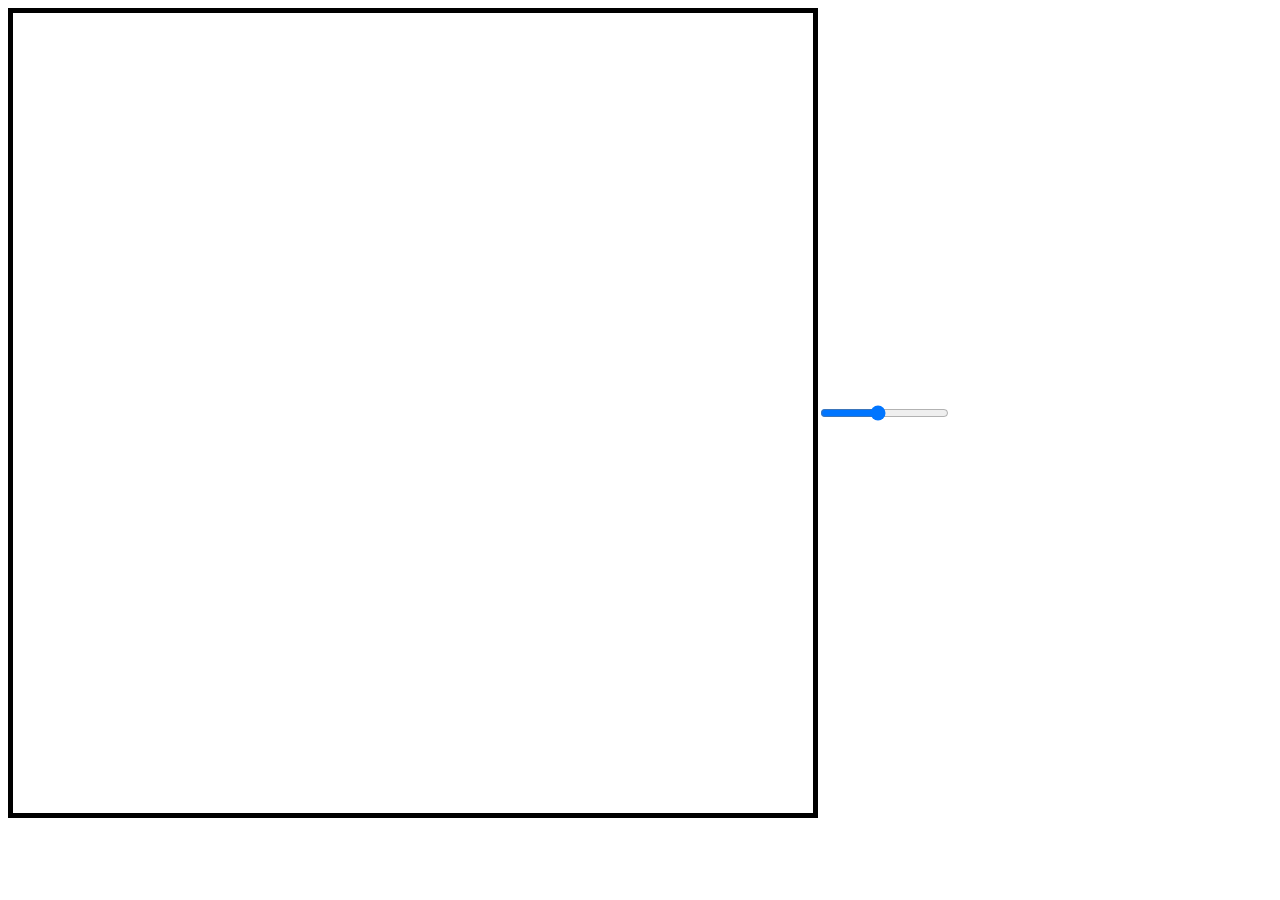
<file: 2-3/index.html>
<!DOCTYPE html>
<html lang="en">
<head>
    <meta charset="UTF-8">
    <meta http-equiv="X-UA-Compatible" content="IE=edge">
    <meta name="viewport" content="width=device-width, initial-scale=1.0">
    <title>Paint</title>
    <link rel="stylesheet" href="style.css"/>
</head>
<body>
    <canvas></canvas>
    <input id="line-width" type="range" min="1" max="10" value="5" step="0.5" />
    <script src="app.js"></script>
</body>
</html>
</file>
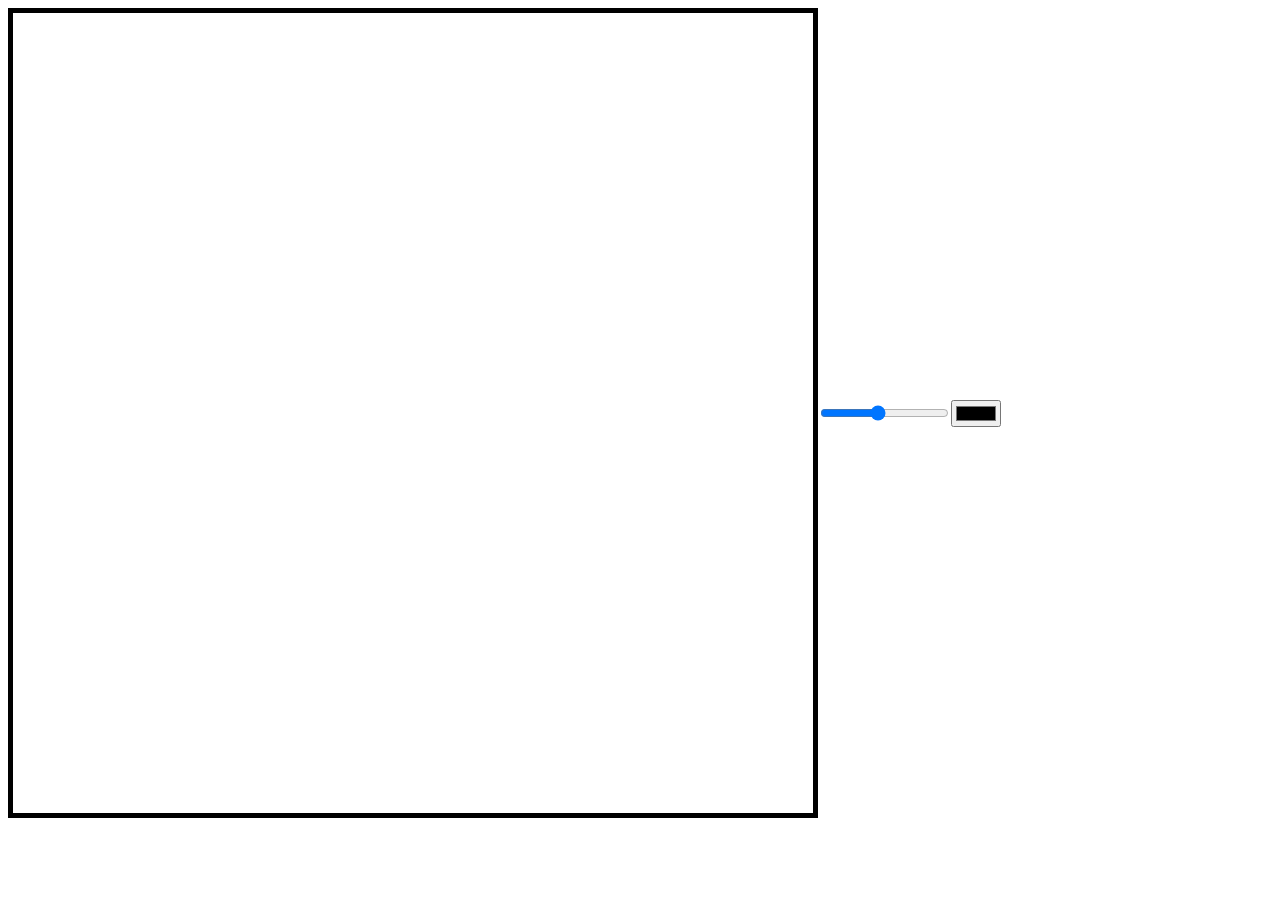
<file: 2-4/index.html>
<!DOCTYPE html>
<html lang="en">
<head>
    <meta charset="UTF-8">
    <meta http-equiv="X-UA-Compatible" content="IE=edge">
    <meta name="viewport" content="width=device-width, initial-scale=1.0">
    <title>Paint</title>
    <link rel="stylesheet" href="style.css"/>
</head>
<body>
    <canvas></canvas>
    <input id="line-width" type="range" min="1" max="10" value="5" step="0.5" />
    <input type="color" id="color" />
    <script src="app.js"></script>
</body>
</html>
</file>
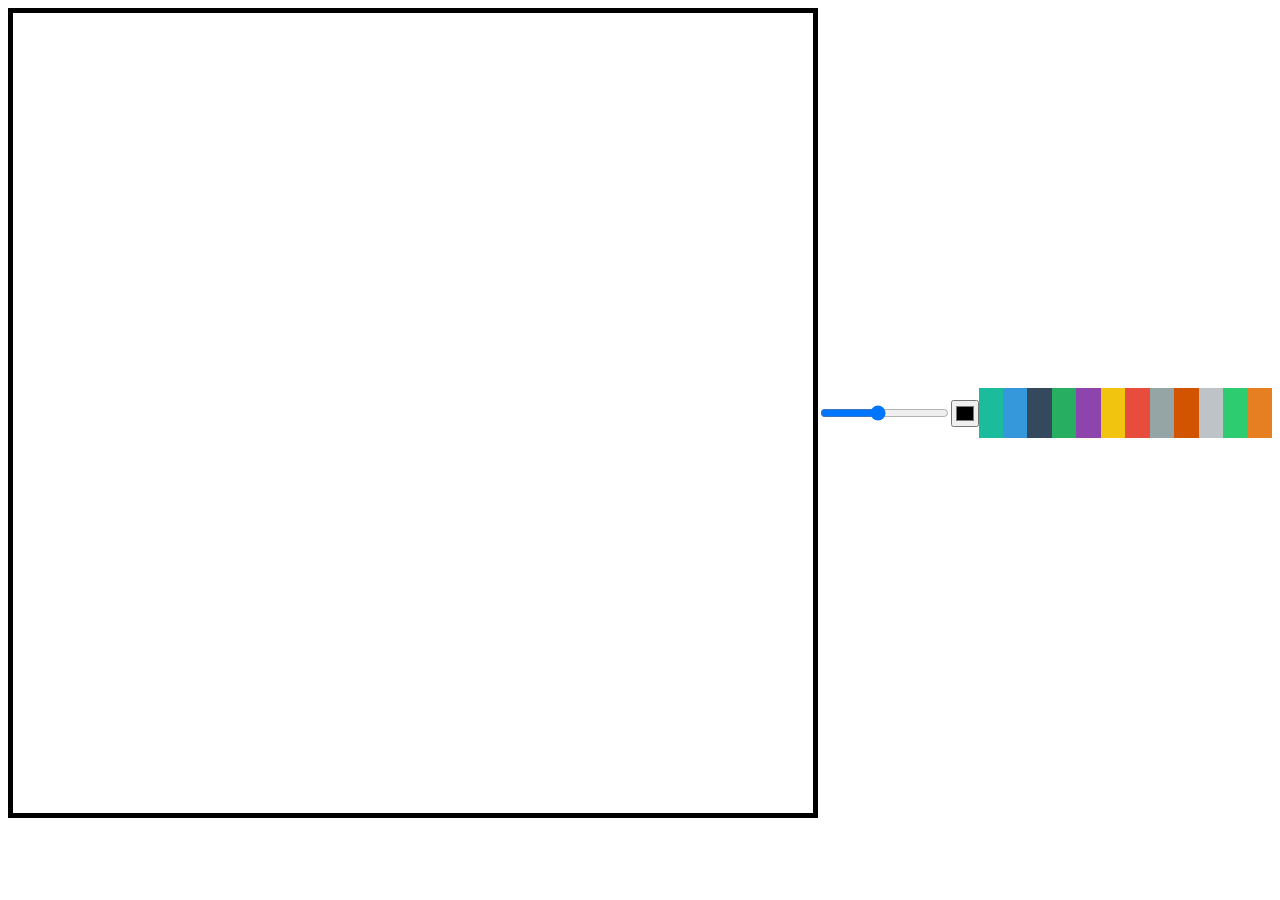
<file: 2-5/index.html>
<!DOCTYPE html>
<html lang="en">
<head>
    <meta charset="UTF-8">
    <meta http-equiv="X-UA-Compatible" content="IE=edge">
    <meta name="viewport" content="width=device-width, initial-scale=1.0">
    <title>Paint</title>
    <link rel="stylesheet" href="style.css"/>
</head>
<body>
    <canvas></canvas>
    <input id="line-width" type="range" min="1" max="10" value="5" step="0.5" />
    <input type="color" id="color" />
    <div
    class="color-option"
    style="background-color: #1abc9c"
    data-color="#1abc9c"
  ></div>
  <div
    class="color-option"
    style="background-color: #3498db"
    data-color="#3498db"
  ></div>
  <div
    class="color-option"
    style="background-color: #34495e"
    data-color="#34495e"
  ></div>
  <div
    class="color-option"
    style="background-color: #27ae60"
    data-color="#27ae60"
  ></div>
  <div
    class="color-option"
    style="background-color: #8e44ad"
    data-color="#8e44ad"
  ></div>
  <div
    class="color-option"
    style="background-color: #f1c40f"
    data-color="#f1c40f"
  ></div>
  <div
    class="color-option"
    style="background-color: #e74c3c"
    data-color="#e74c3c"
  ></div>
  <div
    class="color-option"
    style="background-color: #95a5a6"
    data-color="#95a5a6"
  ></div>
  <div
    class="color-option"
    style="background-color: #d35400"
    data-color="#d35400"
  ></div>
  <div
    class="color-option"
    style="background-color: #bdc3c7"
    data-color="#bdc3c7"
  ></div>
  <div
    class="color-option"
    style="background-color: #2ecc71"
    data-color="#2ecc71"
  ></div>
  <div
    class="color-option"
    style="background-color: #e67e22"
    data-color="#e67e22"
  ></div>
    <script src="app.js"></script>
</body>
</html>
</file>
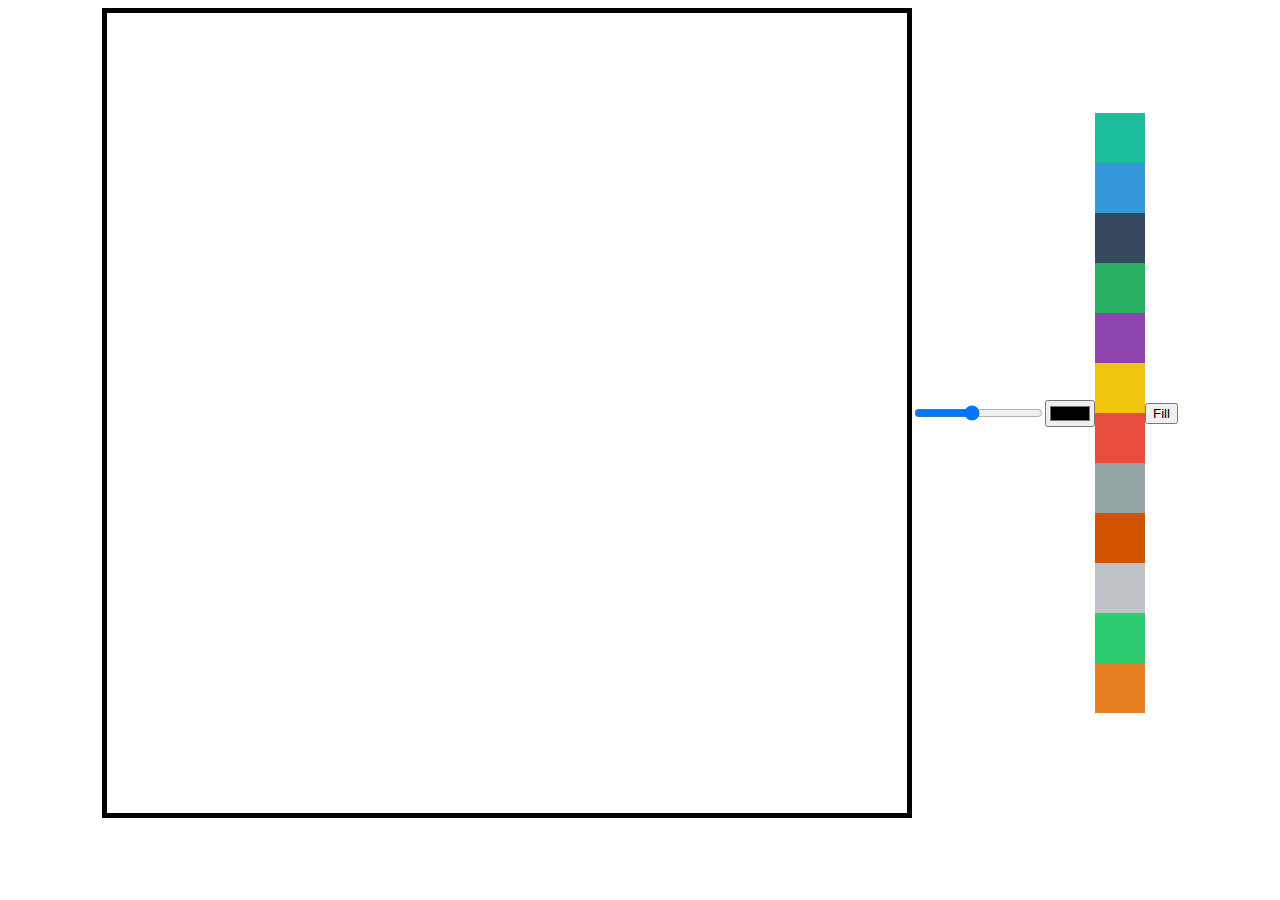
<file: 2-6/index.html>
<!DOCTYPE html>
<html lang="en">
<head>
    <meta charset="UTF-8">
    <meta http-equiv="X-UA-Compatible" content="IE=edge">
    <meta name="viewport" content="width=device-width, initial-scale=1.0">
    <title>Paint</title>
    <link rel="stylesheet" href="style.css"/>
</head>
<body>
    <canvas></canvas>
    <input id="line-width" type="range" min="1" max="10" value="5" step="0.5" />
    <input type="color" id="color" />
    <div>
      <div
    class="color-option"
    style="background-color: #1abc9c"
    data-color="#1abc9c"
  ></div>
  <div
    class="color-option"
    style="background-color: #3498db"
    data-color="#3498db"
  ></div>
  <div
    class="color-option"
    style="background-color: #34495e"
    data-color="#34495e"
  ></div>
  <div
    class="color-option"
    style="background-color: #27ae60"
    data-color="#27ae60"
  ></div>
  <div
    class="color-option"
    style="background-color: #8e44ad"
    data-color="#8e44ad"
  ></div>
  <div
    class="color-option"
    style="background-color: #f1c40f"
    data-color="#f1c40f"
  ></div>
  <div
    class="color-option"
    style="background-color: #e74c3c"
    data-color="#e74c3c"
  ></div>
  <div
    class="color-option"
    style="background-color: #95a5a6"
    data-color="#95a5a6"
  ></div>
  <div
    class="color-option"
    style="background-color: #d35400"
    data-color="#d35400"
  ></div>
  <div
    class="color-option"
    style="background-color: #bdc3c7"
    data-color="#bdc3c7"
  ></div>
  <div
    class="color-option"
    style="background-color: #2ecc71"
    data-color="#2ecc71"
  ></div>
  <div
    class="color-option"
    style="background-color: #e67e22"
    data-color="#e67e22"
  ></div>
    </div>
    <button id="mode-btn">Fill</button>
    <script src="app.js"></script>
</body>
</html>
</file>
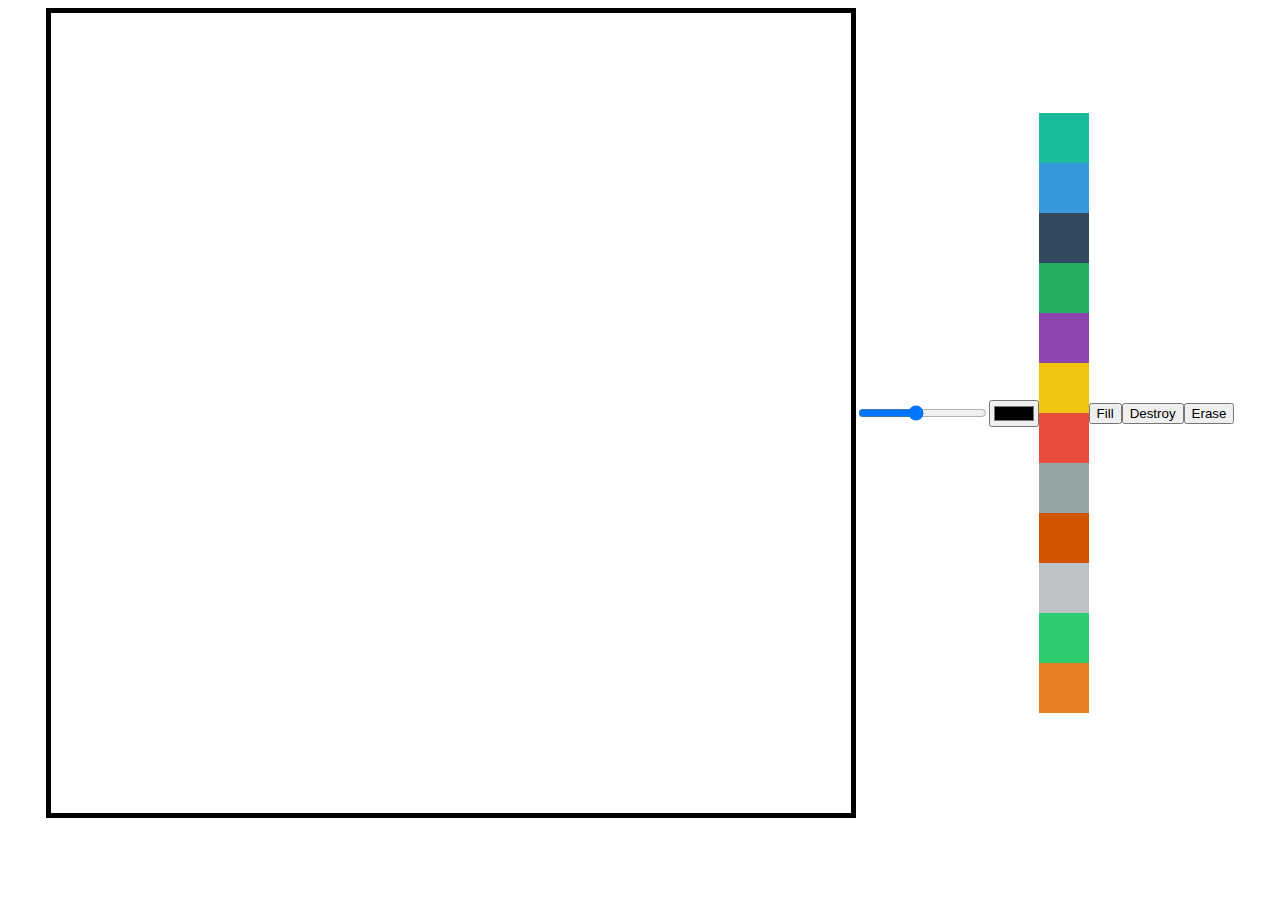
<file: 2-7/index.html>
<!DOCTYPE html>
<html lang="en">
<head>
    <meta charset="UTF-8">
    <meta http-equiv="X-UA-Compatible" content="IE=edge">
    <meta name="viewport" content="width=device-width, initial-scale=1.0">
    <title>Paint</title>
    <link rel="stylesheet" href="style.css"/>
</head>
<body>
    <canvas></canvas>
    <input id="line-width" type="range" min="1" max="10" value="5" step="0.5" />
    <input type="color" id="color" />
    <div>
      <div
    class="color-option"
    style="background-color: #1abc9c"
    data-color="#1abc9c"
  ></div>
  <div
    class="color-option"
    style="background-color: #3498db"
    data-color="#3498db"
  ></div>
  <div
    class="color-option"
    style="background-color: #34495e"
    data-color="#34495e"
  ></div>
  <div
    class="color-option"
    style="background-color: #27ae60"
    data-color="#27ae60"
  ></div>
  <div
    class="color-option"
    style="background-color: #8e44ad"
    data-color="#8e44ad"
  ></div>
  <div
    class="color-option"
    style="background-color: #f1c40f"
    data-color="#f1c40f"
  ></div>
  <div
    class="color-option"
    style="background-color: #e74c3c"
    data-color="#e74c3c"
  ></div>
  <div
    class="color-option"
    style="background-color: #95a5a6"
    data-color="#95a5a6"
  ></div>
  <div
    class="color-option"
    style="background-color: #d35400"
    data-color="#d35400"
  ></div>
  <div
    class="color-option"
    style="background-color: #bdc3c7"
    data-color="#bdc3c7"
  ></div>
  <div
    class="color-option"
    style="background-color: #2ecc71"
    data-color="#2ecc71"
  ></div>
  <div
    class="color-option"
    style="background-color: #e67e22"
    data-color="#e67e22"
  ></div>
    </div>
    <button id="mode-btn">Fill</button>
    <button id="destroy-btn">Destroy</button>
    <button id="erase-btn">Erase</button>
    <script src="app.js"></script>
</body>
</html>
</file>
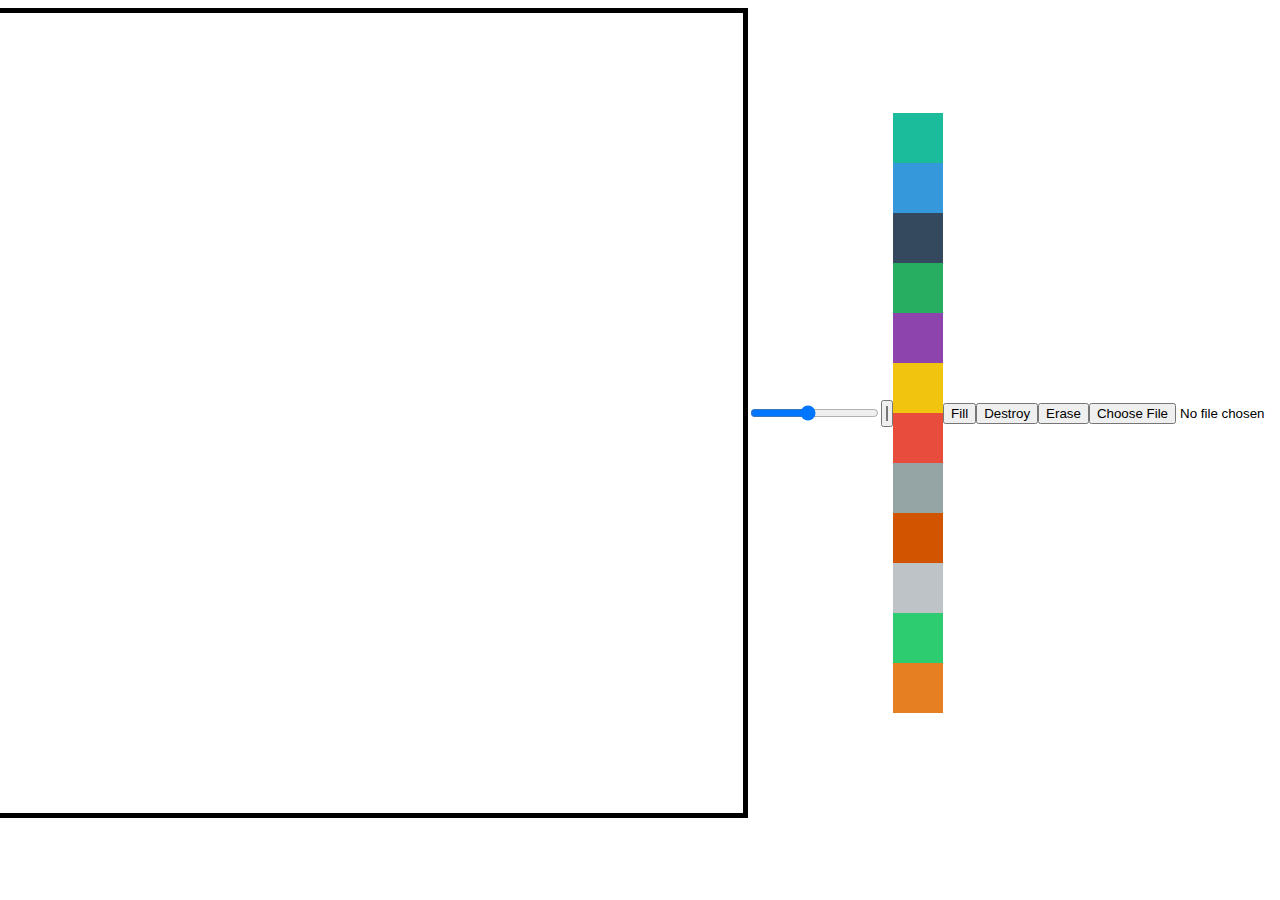
<file: 3-1/index.html>
<!DOCTYPE html>
<html lang="en">
<head>
    <meta charset="UTF-8">
    <meta http-equiv="X-UA-Compatible" content="IE=edge">
    <meta name="viewport" content="width=device-width, initial-scale=1.0">
    <title>Paint</title>
    <link rel="stylesheet" href="style.css"/>
</head>
<body>
    <canvas></canvas>
    <input id="line-width" type="range" min="1" max="10" value="5" step="0.5" />
    <input type="color" id="color" />
    <div>
      <div
    class="color-option"
    style="background-color: #1abc9c"
    data-color="#1abc9c"
  ></div>
  <div
    class="color-option"
    style="background-color: #3498db"
    data-color="#3498db"
  ></div>
  <div
    class="color-option"
    style="background-color: #34495e"
    data-color="#34495e"
  ></div>
  <div
    class="color-option"
    style="background-color: #27ae60"
    data-color="#27ae60"
  ></div>
  <div
    class="color-option"
    style="background-color: #8e44ad"
    data-color="#8e44ad"
  ></div>
  <div
    class="color-option"
    style="background-color: #f1c40f"
    data-color="#f1c40f"
  ></div>
  <div
    class="color-option"
    style="background-color: #e74c3c"
    data-color="#e74c3c"
  ></div>
  <div
    class="color-option"
    style="background-color: #95a5a6"
    data-color="#95a5a6"
  ></div>
  <div
    class="color-option"
    style="background-color: #d35400"
    data-color="#d35400"
  ></div>
  <div
    class="color-option"
    style="background-color: #bdc3c7"
    data-color="#bdc3c7"
  ></div>
  <div
    class="color-option"
    style="background-color: #2ecc71"
    data-color="#2ecc71"
  ></div>
  <div
    class="color-option"
    style="background-color: #e67e22"
    data-color="#e67e22"
  ></div>
    </div>
    <button id="mode-btn">Fill</button>
    <button id="destroy-btn">Destroy</button>
    <button id="erase-btn">Erase</button>
    <input type="file" accept="image/*" id="file"/>
    <script src="app.js"></script>
</body>
</html>
</file>
<file: 2-3/style.css>
canvas {
    width: 800px;
    height: 800px;
    border: 5px solid black;
}

body {
    display: flex;
    justify-content: : center;
    align-items: center;
}
</file>
<file: 2-4/style.css>
canvas {
    width: 800px;
    height: 800px;
    border: 5px solid black;
}

body {
    display: flex;
    justify-content: : center;
    align-items: center;
}
</file>
<file: 2-5/style.css>
canvas {
    width: 800px;
    height: 800px;
    border: 5px solid black;
}

body {
    display: flex;
    justify-content: center;
    align-items: center;
}

.color-option {
    width: 50px;
    height: 50px;
    cursor: pointer;
}
</file>
<file: 2-6/style.css>
canvas {
    width: 800px;
    height: 800px;
    border: 5px solid black;
}

body {
    display: flex;
    justify-content: center;
    align-items: center;
}

.color-option {
    width: 50px;
    height: 50px;
    cursor: pointer;
}
</file>
<file: 2-7/style.css>
canvas {
    width: 800px;
    height: 800px;
    border: 5px solid black;
}

body {
    display: flex;
    justify-content: center;
    align-items: center;
}

.color-option {
    width: 50px;
    height: 50px;
    cursor: pointer;
}
</file>
<file: 3-1/style.css>
canvas {
    width: 800px;
    height: 800px;
    border: 5px solid black;
}

body {
    display: flex;
    justify-content: center;
    align-items: center;
}

.color-option {
    width: 50px;
    height: 50px;
    cursor: pointer;
}
</file>
